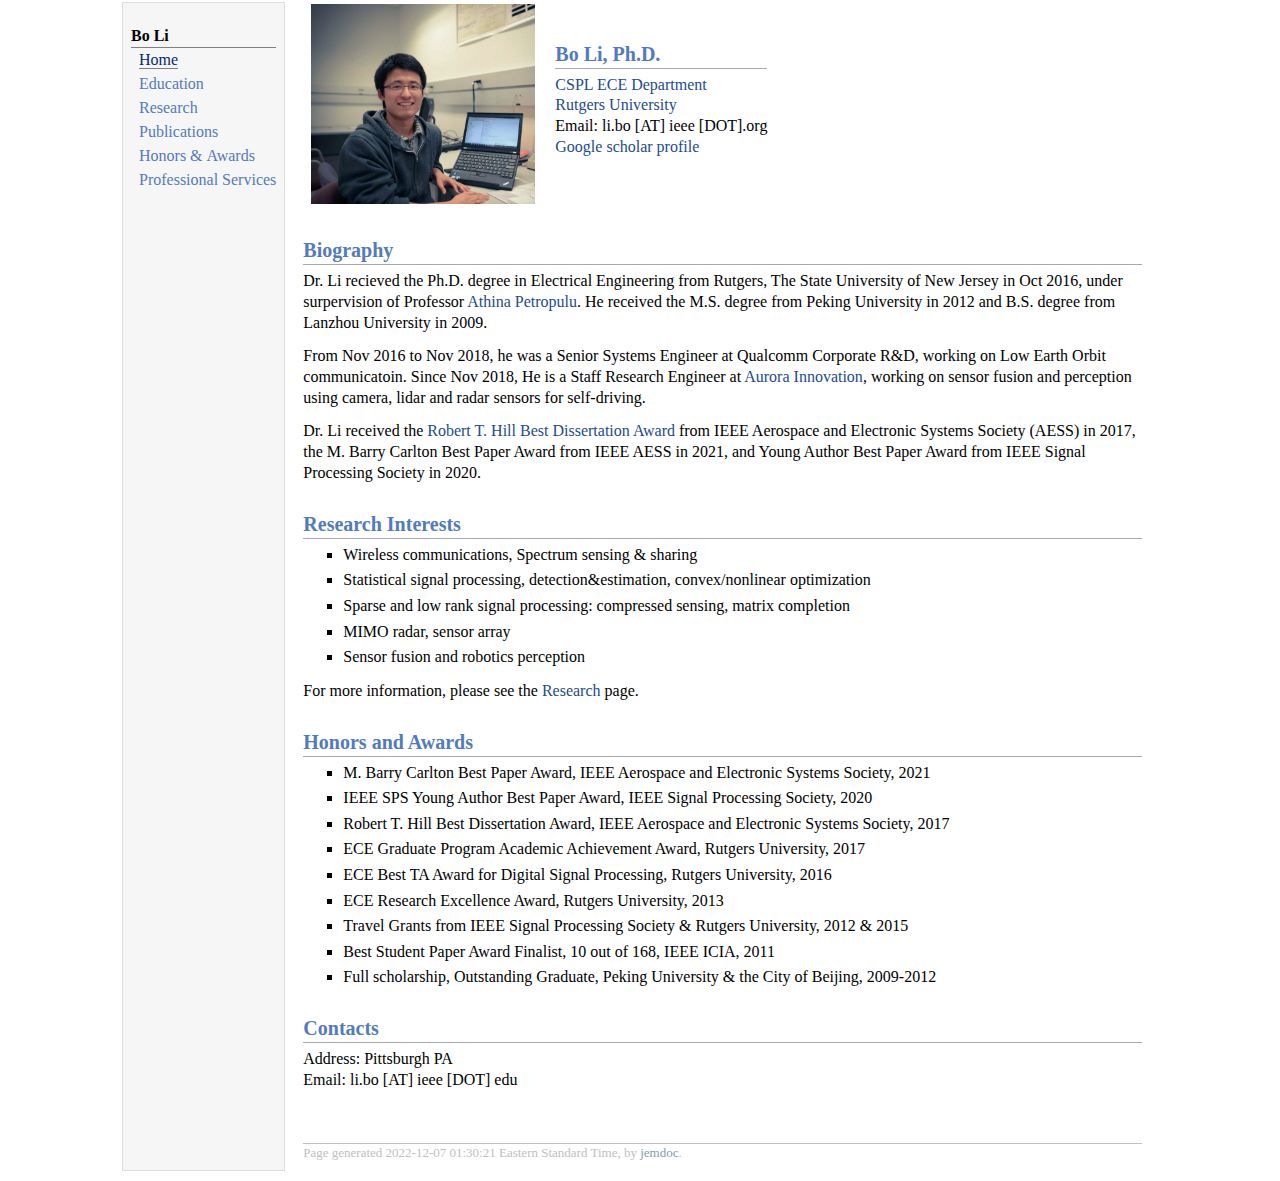
<file: index.html>
<!DOCTYPE html PUBLIC "-//W3C//DTD XHTML 1.1//EN"
  "http://www.w3.org/TR/xhtml11/DTD/xhtml11.dtd">
<html xmlns="http://www.w3.org/1999/xhtml" xml:lang="en">
<head>
<meta name="generator" content="jemdoc, see http://jemdoc.jaboc.net/" />
<meta http-equiv="Content-Type" content="text/html;charset=utf-8" />
<link rel="stylesheet" href="jemdoc.css" type="text/css" />
<title></title>
</head>
<body>
<table summary="Table for page layout." id="tlayout">
<tr valign="top">
<td id="layout-menu">
<div class="menu-category">Bo Li</div>
<div class="menu-item"><a href="index.html" class="current">Home</a></div>
<div class="menu-item"><a href="education.html">Education</a></div>
<div class="menu-item"><a href="research.html">Research</a></div>
<div class="menu-item"><a href="publications.html">Publications</a></div>
<div class="menu-item"><a href="awards.html">Honors&nbsp;&&nbsp;Awards</a></div>
<div class="menu-item"><a href="services.html">Professional&nbsp;Services</a></div>
</td>
<td id="layout-content">
<table class="imgtable"><tr><td>
<a href="https://liborutgers12.github.io"><img src="Pictures/Bo Li.jpg" alt="alt text" width="224px" height="200px" /></a>&nbsp;</td>
<td align="left"><h2>Bo Li, Ph.D. <br /></h2>
<p><a href="http://www.ece.rutgers.edu/~cspl/index.html">CSPL</a>
<a href="http://www.ece.rutgers.edu/">ECE Department</a><br />
<a href="http://www.rutgers.edu/">Rutgers University</a><br />
Email: li.bo [AT] ieee [DOT].org<br />
<a href="https://scholar.google.com/citations?user=i-9HzN8AAAAJ&amp;hl=en">Google scholar profile</a><br /></p>
</td></tr></table>
<h2>Biography</h2>
<p>Dr. Li recieved the Ph.D. degree in Electrical Engineering from Rutgers, The State University of New Jersey in Oct 2016, under surpervision of Professor <a href="http://www.ece.rutgers.edu/faculty/petropulu">Athina Petropulu</a>. He received the M.S. degree from Peking University in 2012 and B.S. degree from Lanzhou University in 2009.  </p>
<p>From Nov 2016 to Nov 2018, he was a Senior Systems Engineer at Qualcomm Corporate R&D, working on Low Earth Orbit communicatoin. Since Nov 2018, He is a Staff Research Engineer at <a href="https://aurora.tech/">Aurora Innovation</a>, working on sensor fusion and perception using camera, lidar and radar sensors for self-driving. </p>
<p>Dr. Li received the <a href="https://ieee-aess.org/contact/bo-li">Robert T. Hill Best Dissertation Award</a> from IEEE Aerospace and Electronic Systems Society (AESS) in 2017, the M. Barry Carlton Best Paper Award from IEEE AESS in 2021, and Young Author Best Paper Award from IEEE Signal Processing Society in 2020. </p>
<h2>Research Interests</h2>
<ul>
<li><p>Wireless communications, Spectrum sensing & sharing</p>
</li>
<li><p>Statistical signal processing, detection&estimation, convex/nonlinear optimization </p>
</li>
<li><p>Sparse and low rank signal processing: compressed sensing, matrix completion</p>
</li>
<li><p>MIMO radar, sensor array</p>
</li>
<li><p>Sensor fusion and robotics perception</p>
</li>
</ul>
<p>For more information, please see the <a href="research.html">Research</a> page.</p>
<h2>Honors and Awards</h2>
<ul>
<li><p>M. Barry Carlton Best Paper Award, IEEE Aerospace and Electronic Systems Society, 2021</p>
</li>
<li><p>IEEE SPS Young Author Best Paper Award, IEEE Signal Processing Society, 2020</p>
</li>
<li><p>Robert T. Hill Best Dissertation Award, IEEE Aerospace and Electronic Systems Society, 2017</p>
</li>
<li><p>ECE Graduate Program Academic Achievement Award, Rutgers University, 2017</p>
</li>
<li><p>ECE Best TA Award for Digital Signal Processing, Rutgers University, 2016</p>
</li>
<li><p>ECE Research Excellence Award, Rutgers University, 2013</p>
</li>
<li><p>Travel Grants from IEEE Signal Processing Society & Rutgers University, 2012 & 2015</p>
</li>
<li><p>Best Student Paper Award Finalist, 10 out of 168, IEEE ICIA, 2011</p>
</li>
<li><p>Full scholarship, Outstanding Graduate, Peking University & the City of Beijing, 2009-2012</p>
</li>
</ul>
<h2>Contacts</h2>
<p>Address: Pittsburgh PA<br /> 
Email: li.bo [AT] ieee [DOT] edu <br /></p>
<div id="footer">
<div id="footer-text">
Page generated 2022-12-07 01:30:21 Eastern Standard Time, by <a href="http://jemdoc.jaboc.net/">jemdoc</a>.
<!-- Start of StatCounter Code for Default Guide -->
<script type="text/javascript">
  var sc_project=10983791; 
  var sc_invisible=0; 
  var sc_security="2d542675"; 
  var scJsHost = (("https:" == document.location.protocol) ?
  "https://secure." : "http://www.");
  document.write("<sc"+"ript type='text/javascript' src='" +
  scJsHost+
  "statcounter.com/counter/counter.js'></"+"script>");
  </script>
  <noscript><div class="statcounter"><a title="shopify
  analytics ecommerce tracking"
  href="http://statcounter.com/shopify/" target="_blank"><img
  class="statcounter"
  src="//c.statcounter.com/10983791/0/2d542675/0/"
  alt="shopify analytics ecommerce
  tracking"></a></div></noscript>
  <!-- End of StatCounter Code for Default Guide -->
</div>
</div>
</td>
</tr>
</table>
</body>
</html>
</file>
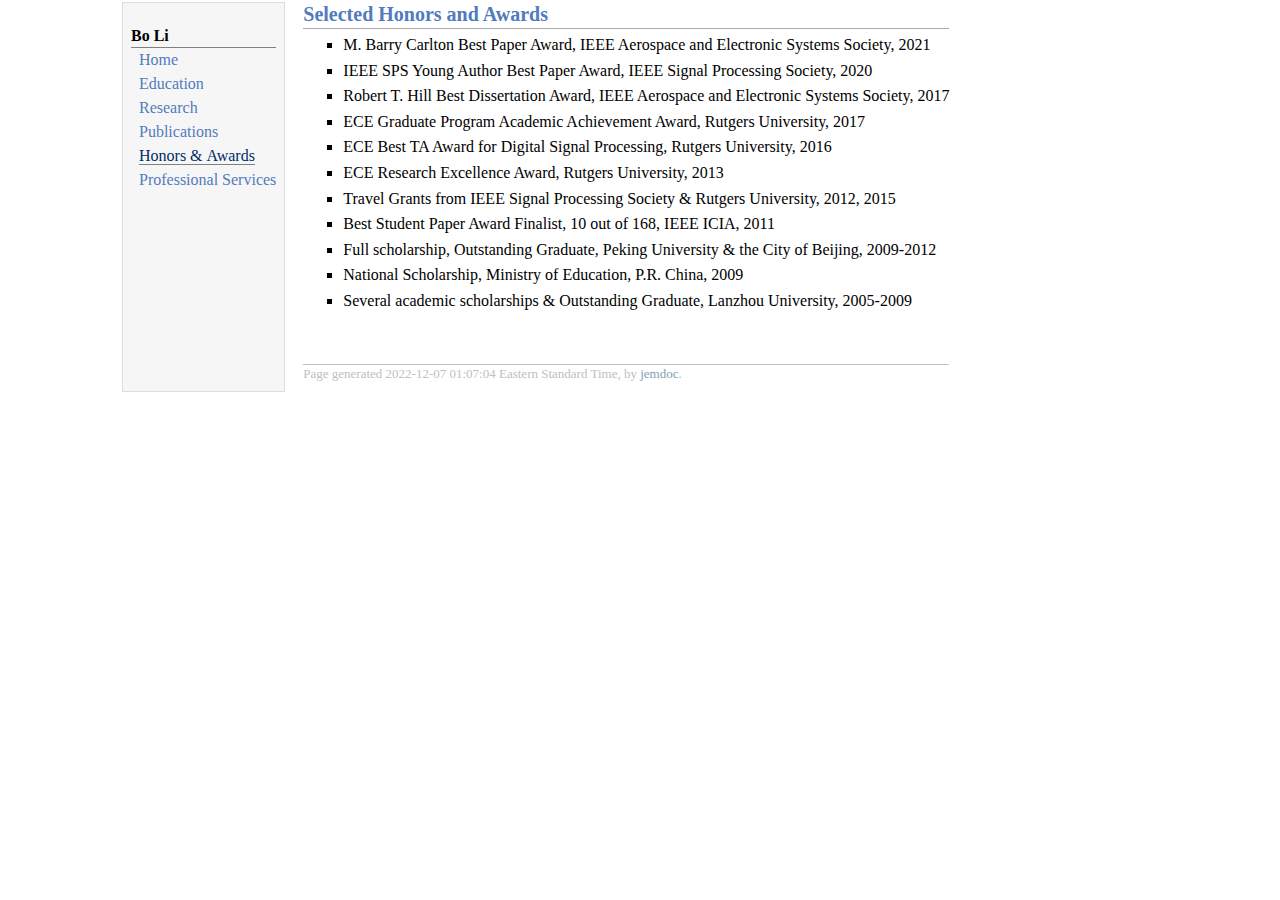
<file: awards.html>
<!DOCTYPE html PUBLIC "-//W3C//DTD XHTML 1.1//EN"
  "http://www.w3.org/TR/xhtml11/DTD/xhtml11.dtd">
<html xmlns="http://www.w3.org/1999/xhtml" xml:lang="en">
<head>
<meta name="generator" content="jemdoc, see http://jemdoc.jaboc.net/" />
<meta http-equiv="Content-Type" content="text/html;charset=utf-8" />
<link rel="stylesheet" href="jemdoc.css" type="text/css" />
<title></title>
</head>
<body>
<table summary="Table for page layout." id="tlayout">
<tr valign="top">
<td id="layout-menu">
<div class="menu-category">Bo Li</div>
<div class="menu-item"><a href="index.html">Home</a></div>
<div class="menu-item"><a href="education.html">Education</a></div>
<div class="menu-item"><a href="research.html">Research</a></div>
<div class="menu-item"><a href="publications.html">Publications</a></div>
<div class="menu-item"><a href="awards.html" class="current">Honors&nbsp;&&nbsp;Awards</a></div>
<div class="menu-item"><a href="services.html">Professional&nbsp;Services</a></div>
</td>
<td id="layout-content">
<h2>Selected Honors and Awards</h2>
<ul>
<li><p>M. Barry Carlton Best Paper Award, IEEE Aerospace and Electronic Systems Society, 2021</p>
</li>
<li><p>IEEE SPS Young Author Best Paper Award, IEEE Signal Processing Society, 2020</p>
</li>
<li><p>Robert T. Hill Best Dissertation Award, IEEE Aerospace and Electronic Systems Society, 2017</p>
</li>
<li><p>ECE Graduate Program Academic Achievement Award, Rutgers University, 2017</p>
</li>
<li><p>ECE Best TA Award for Digital Signal Processing, Rutgers University, 2016</p>
</li>
<li><p>ECE Research Excellence Award, Rutgers University, 2013</p>
</li>
<li><p>Travel Grants from IEEE Signal Processing Society & Rutgers University, 2012, 2015</p>
</li>
<li><p>Best Student Paper Award Finalist, 10 out of 168, IEEE ICIA, 2011</p>
</li>
<li><p>Full scholarship, Outstanding Graduate, Peking University & the City of Beijing, 2009-2012</p>
</li>
<li><p>National Scholarship, Ministry of Education, P.R. China, 2009</p>
</li>
<li><p>Several academic scholarships & Outstanding Graduate, Lanzhou University, 2005-2009</p>
</li>
</ul>
<div id="footer">
<div id="footer-text">
Page generated 2022-12-07 01:07:04 Eastern Standard Time, by <a href="http://jemdoc.jaboc.net/">jemdoc</a>.
</div>
</div>
</td>
</tr>
</table>
</body>
</html>
</file>
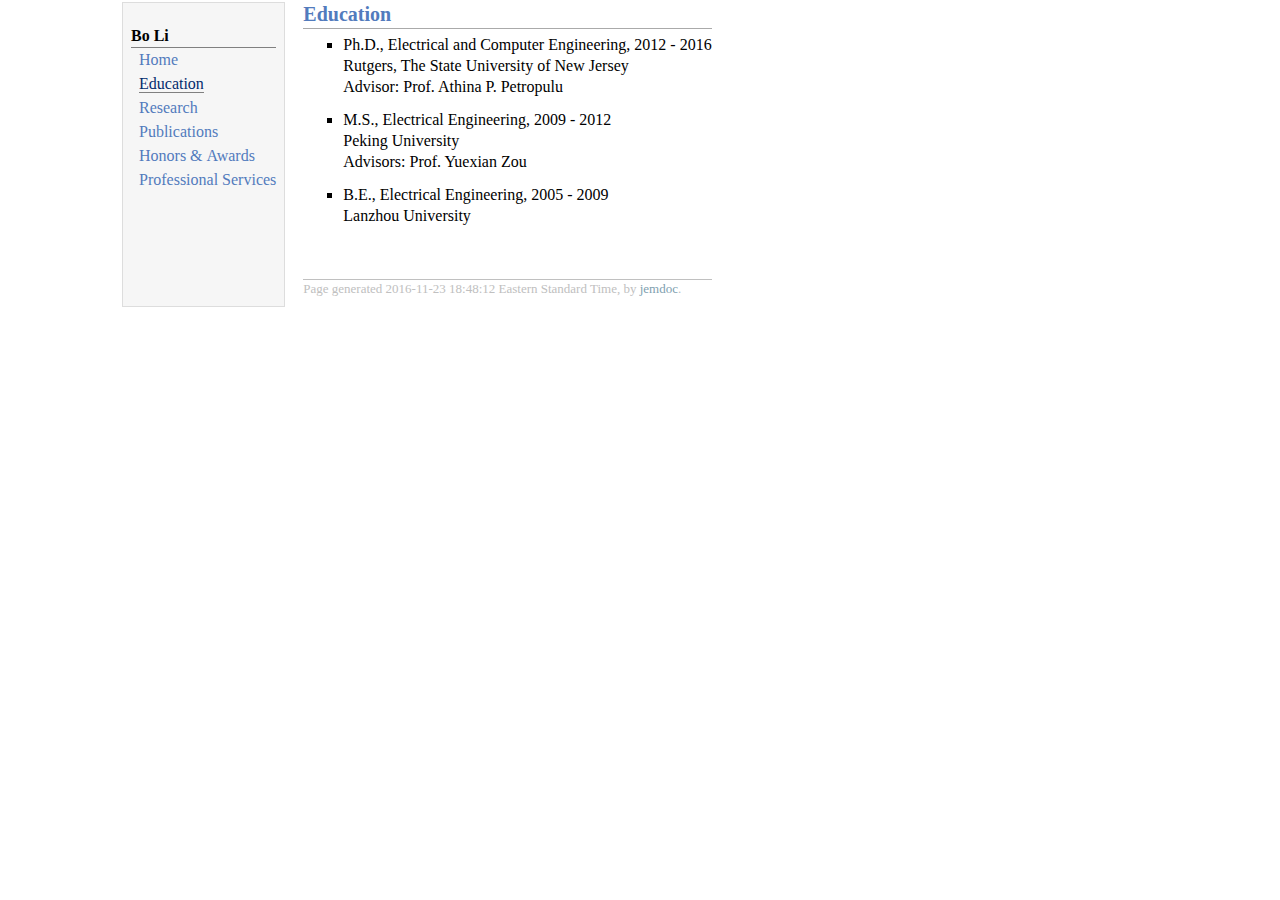
<file: education.html>
<!DOCTYPE html PUBLIC "-//W3C//DTD XHTML 1.1//EN"
  "http://www.w3.org/TR/xhtml11/DTD/xhtml11.dtd">
<html xmlns="http://www.w3.org/1999/xhtml" xml:lang="en">
<head>
<meta name="generator" content="jemdoc, see http://jemdoc.jaboc.net/" />
<meta http-equiv="Content-Type" content="text/html;charset=utf-8" />
<link rel="stylesheet" href="jemdoc.css" type="text/css" />
<title></title>
</head>
<body>
<table summary="Table for page layout." id="tlayout">
<tr valign="top">
<td id="layout-menu">
<div class="menu-category">Bo Li</div>
<div class="menu-item"><a href="index.html">Home</a></div>
<div class="menu-item"><a href="education.html" class="current">Education</a></div>
<div class="menu-item"><a href="research.html">Research</a></div>
<div class="menu-item"><a href="publications.html">Publications</a></div>
<div class="menu-item"><a href="awards.html">Honors&nbsp;&&nbsp;Awards</a></div>
<div class="menu-item"><a href="services.html">Professional&nbsp;Services</a></div>
</td>
<td id="layout-content">
<h2>Education</h2>
<ul>
<li><p>Ph.D., Electrical and Computer Engineering, 2012 - 2016 <br />
Rutgers, The State University of New Jersey <br />
Advisor: Prof. Athina P. Petropulu</p>
</li>
</ul>
<ul>
<li><p>M.S., Electrical Engineering, 2009 - 2012 <br />
Peking University <br />
Advisors: Prof. Yuexian Zou <br /></p>
</li>
</ul>
<ul>
<li><p>B.E., Electrical Engineering, 2005 - 2009 <br />
Lanzhou University</p>
</li>
</ul>
<div id="footer">
<div id="footer-text">
Page generated 2016-11-23 18:48:12 Eastern Standard Time, by <a href="http://jemdoc.jaboc.net/">jemdoc</a>.
</div>
</div>
</td>
</tr>
</table>
</body>
</html>
</file>
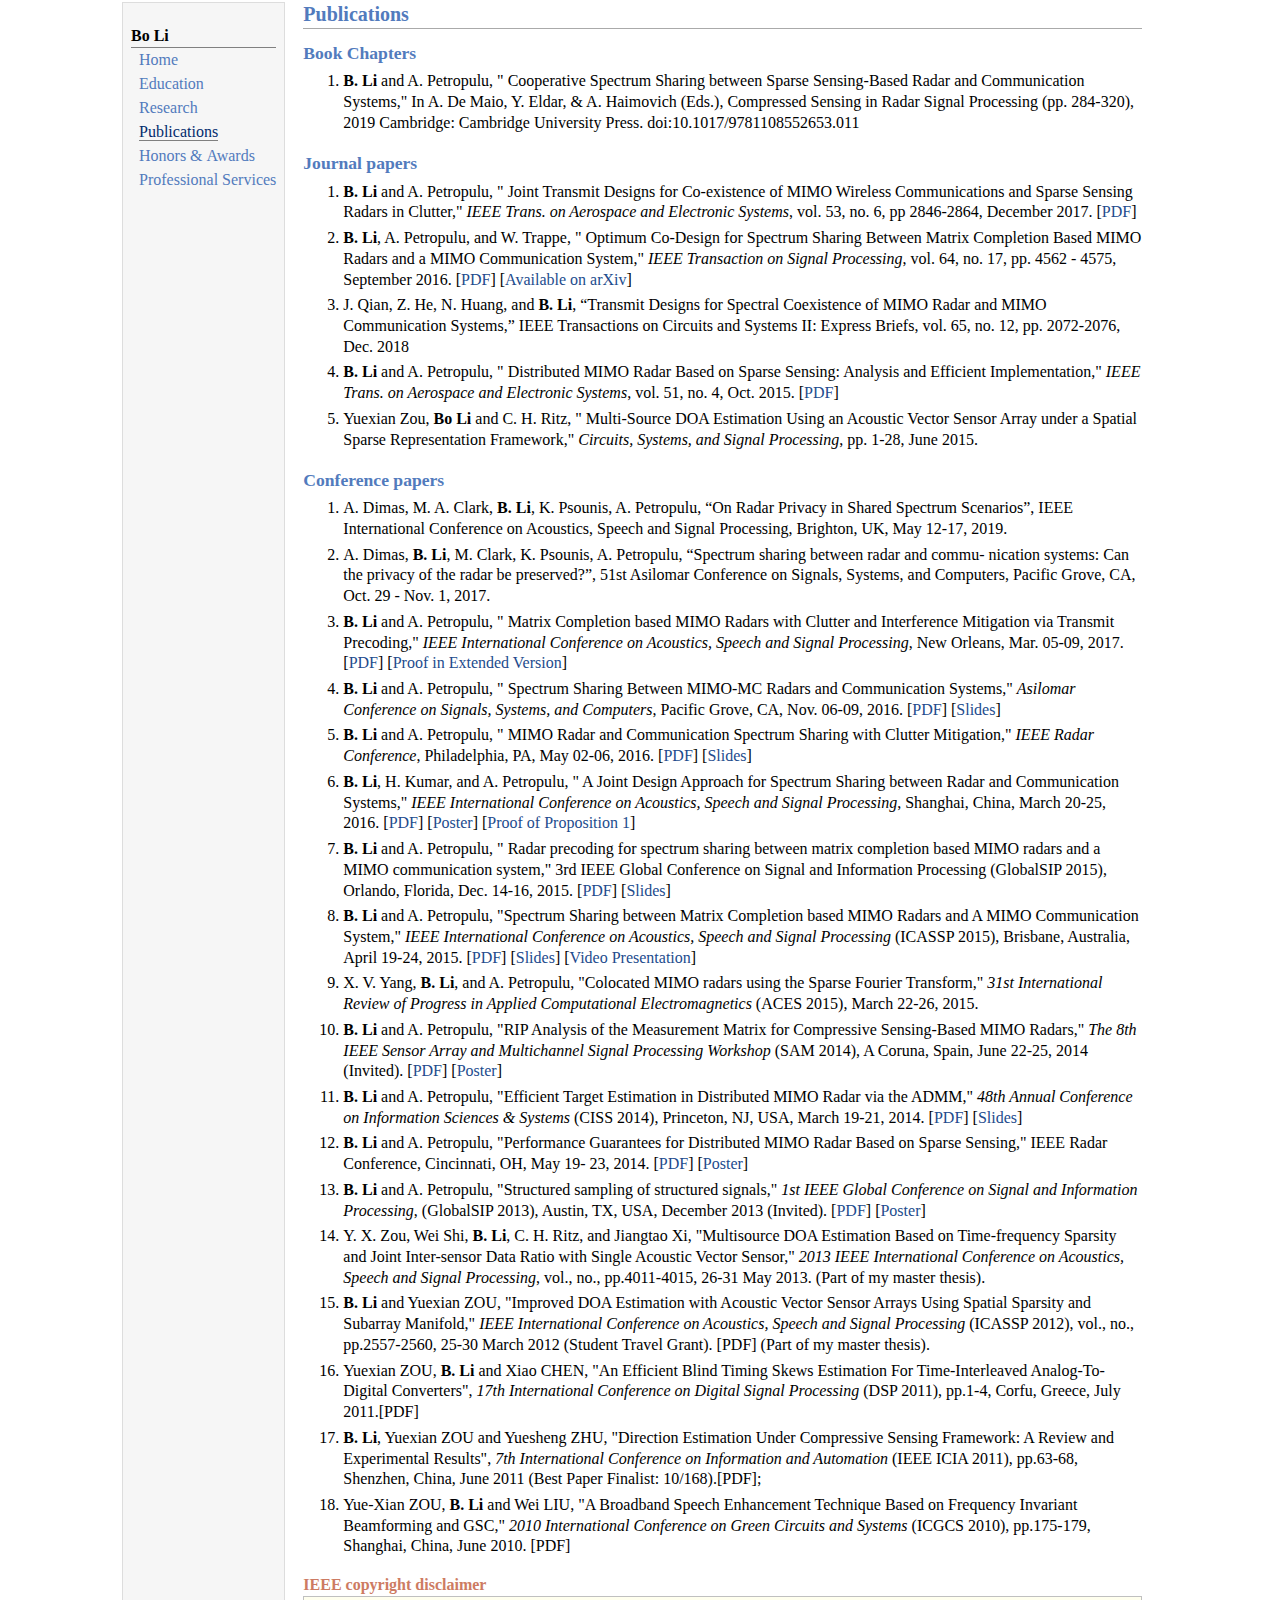
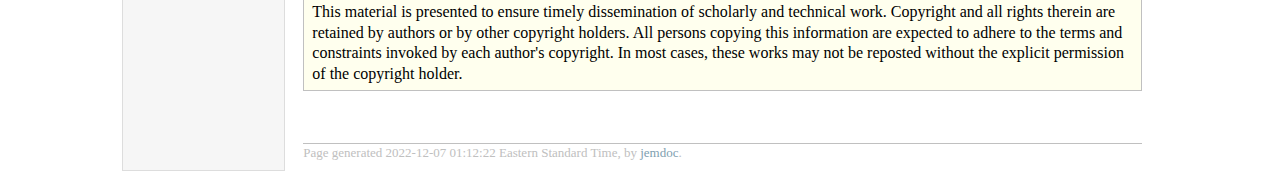
<file: publications.html>
<!DOCTYPE html PUBLIC "-//W3C//DTD XHTML 1.1//EN"
  "http://www.w3.org/TR/xhtml11/DTD/xhtml11.dtd">
<html xmlns="http://www.w3.org/1999/xhtml" xml:lang="en">
<head>
<meta name="generator" content="jemdoc, see http://jemdoc.jaboc.net/" />
<meta http-equiv="Content-Type" content="text/html;charset=utf-8" />
<link rel="stylesheet" href="jemdoc.css" type="text/css" />
<title></title>
</head>
<body>
<table summary="Table for page layout." id="tlayout">
<tr valign="top">
<td id="layout-menu">
<div class="menu-category">Bo Li</div>
<div class="menu-item"><a href="index.html">Home</a></div>
<div class="menu-item"><a href="education.html">Education</a></div>
<div class="menu-item"><a href="research.html">Research</a></div>
<div class="menu-item"><a href="publications.html" class="current">Publications</a></div>
<div class="menu-item"><a href="awards.html">Honors&nbsp;&&nbsp;Awards</a></div>
<div class="menu-item"><a href="services.html">Professional&nbsp;Services</a></div>
</td>
<td id="layout-content">
<h2>Publications</h2>
<h3>Book Chapters</h3>
<ol>
<li><p><b>B. Li</b> and A. Petropulu, " Cooperative Spectrum Sharing between Sparse Sensing-Based Radar and Communication Systems,"  In A. De Maio, Y. Eldar, &amp; A. Haimovich (Eds.), Compressed Sensing in Radar Signal Processing (pp. 284-320), 2019 Cambridge: Cambridge University Press. doi:10.1017/9781108552653.011</p>
</li>
</ol>
<h3>Journal papers</h3>
<ol>
<li><p><b>B. Li</b> and A. Petropulu, " Joint Transmit Designs for Co-existence of MIMO Wireless Communications and Sparse Sensing Radars in Clutter," <i>IEEE Trans. on Aerospace and Electronic Systems</i>, vol. 53, no. 6, pp 2846-2864, December 2017. [<a href="pdf/TAES17.pdf">PDF</a>] </p>
</li>
<li><p><b>B. Li</b>, A. Petropulu, and W. Trappe, " Optimum Co-Design for Spectrum Sharing Between Matrix Completion Based MIMO Radars and a MIMO Communication System," <i>IEEE Transaction on Signal Processing</i>, vol. 64, no. 17, pp. 4562 - 4575, September 2016. [<a href="pdf/TSP16.pdf">PDF</a>] [<a href="http://arxiv.org/abs/1507.01982">Available on arXiv</a>]</p>
</li>
<li><p>J. Qian, Z. He, N. Huang, and <b>B. Li</b>, “Transmit Designs for Spectral Coexistence of MIMO Radar and
MIMO Communication Systems,” IEEE Transactions on Circuits and Systems II: Express Briefs, vol.
65, no. 12, pp. 2072-2076, Dec. 2018</p>
</li>
<li><p><b>B. Li</b> and A. Petropulu, " Distributed MIMO Radar Based on Sparse Sensing: Analysis and Efficient Implementation," <i>IEEE Trans. on Aerospace and Electronic Systems</i>, vol. 51, no. 4, Oct. 2015. [<a href="pdf/TAES15.pdf">PDF</a>] </p>
</li>
<li><p>Yuexian Zou, <b>Bo Li</b>  and C. H. Ritz, " Multi-Source DOA Estimation Using an Acoustic Vector Sensor Array under a Spatial Sparse Representation Framework," <i>Circuits, Systems, and Signal Processing</i>, pp. 1-28, June 2015. </p>
</li>
</ol>
<h3>Conference papers</h3>
<ol>
<li><p>A. Dimas, M. A. Clark, <b>B. Li</b>, K. Psounis, A. Petropulu, “On Radar Privacy in Shared Spectrum
Scenarios”, IEEE International Conference on Acoustics, Speech and Signal Processing, Brighton, UK,
May 12-17, 2019.</p>
</li>
<li><p>A. Dimas, <b>B. Li</b>, M. Clark, K. Psounis, A. Petropulu, “Spectrum sharing between radar and commu-
nication systems: Can the privacy of the radar be preserved?”, 51st Asilomar Conference on Signals, Systems, and Computers, Pacific Grove, CA, Oct. 29 - Nov. 1, 2017.</p>
</li>
<li><p><b>B. Li</b> and A. Petropulu, " Matrix Completion based MIMO Radars with Clutter and Interference Mitigation via Transmit Precoding," <i>IEEE International Conference on Acoustics, Speech and Signal Processing</i>, New Orleans, Mar. 05-09, 2017. [<a href="pdf/ICASSP17.pdf">PDF</a>] [<a href="pdf/ICASSP17-extended.pdf">Proof in Extended Version</a>] </p>
</li>
<li><p><b>B. Li</b> and A. Petropulu, " Spectrum Sharing Between MIMO-MC Radars and Communication Systems," <i>Asilomar Conference on Signals, Systems, and Computers</i>, Pacific Grove, CA, Nov. 06-09, 2016. [<a href="pdf/Asilomar16.pdf">PDF</a>] [<a href="pdf/Asilomar16Slides.pdf">Slides</a>]</p>
</li>
<li><p><b>B. Li</b> and A. Petropulu, " MIMO Radar and Communication Spectrum Sharing with Clutter Mitigation," <i>IEEE Radar Conference</i>, Philadelphia, PA, May 02-06, 2016. [<a href="pdf/RadarConf16.pdf">PDF</a>] [<a href="pdf/RadarConf16Slides.pdf">Slides</a>]</p>
</li>
<li><p><b>B. Li</b>, H. Kumar, and A. Petropulu, " A Joint Design Approach for Spectrum Sharing between Radar and Communication Systems," <i>IEEE International Conference on Acoustics, Speech and Signal Processing</i>, Shanghai, China, March 20-25, 2016. [<a href="pdf/ICASSP16.pdf">PDF</a>] [<a href="pdf/ICASSP16Poster.pdf">Poster</a>] [<a href="pdf/ICASSP16-proofprop.pdf">Proof of Proposition 1</a>] </p>
</li>
<li><p><b>B. Li</b> and A. Petropulu, " Radar precoding for spectrum sharing between matrix completion based MIMO radars and a MIMO communication system," 3rd IEEE Global Conference on Signal and Information Processing (GlobalSIP 2015), Orlando, Florida, Dec. 14-16, 2015. [<a href="pdf/GlobalSIP15.pdf">PDF</a>] [<a href="pdf/GlobalSIP15Slides.pdf">Slides</a>] </p>
</li>
<li><p><b>B. Li</b> and A. Petropulu, "Spectrum Sharing between Matrix Completion based MIMO Radars and A MIMO Communication System," <i>IEEE International Conference on Acoustics, Speech and Signal Processing</i> (ICASSP 2015), Brisbane, Australia, April 19-24, 2015. [<a href="pdf/ICASSP15.pdf">PDF</a>] [<a href="pdf/ICASSP15Slides.pdf">Slides</a>] [<a href="https://youtu.be/6_RONb1nEcE">Video Presentation</a>] </p>
</li>
<li><p>X. V. Yang, <b>B. Li</b>, and A. Petropulu, "Colocated MIMO radars using the Sparse Fourier Transform," <i>31st International Review of Progress in Applied Computational Electromagnetics</i> (ACES 2015), March 22-26, 2015. </p>
</li>
<li><p><b>B. Li</b> and A. Petropulu, "RIP Analysis of the Measurement Matrix for Compressive Sensing-Based MIMO Radars," <i>The 8th IEEE Sensor Array and Multichannel Signal Processing Workshop</i> (SAM 2014), A Coruna, Spain, June 22-25, 2014 (Invited). [<a href="pdf/SAM14.pdf">PDF</a>] [<a href="pdf/SAM14Poster.pdf">Poster</a>] </p>
</li>
<li><p><b>B. Li</b> and A. Petropulu, "Efficient Target Estimation in Distributed MIMO Radar via the ADMM," <i>48th Annual Conference on Information Sciences &amp; Systems</i> (CISS 2014), Princeton, NJ, USA, March 19-21, 2014. [<a href="pdf/CISS14.pdf">PDF</a>] [<a href="pdf/CISS14Slides.pdf">Slides</a>] </p>
</li>
<li><p><b>B. Li</b> and A. Petropulu, "Performance Guarantees for Distributed MIMO Radar Based on Sparse Sensing," IEEE Radar Conference, Cincinnati, OH, May 19- 23, 2014. [<a href="pdf/RadarConf14.pdf">PDF</a>] [<a href="pdf/RadarConf14Poster.pdf">Poster</a>]</p>
</li>
<li><p><b>B. Li</b> and A. Petropulu, "Structured sampling of structured signals," <i>1st IEEE Global Conference on Signal and Information Processing</i>, (GlobalSIP 2013), Austin, TX, USA, December 2013 (Invited). [<a href="pdf/GlobalSIP13.pdf">PDF</a>] [<a href="pdf/GlobalSIP13Poster.pdf">Poster</a>] </p>
</li>
<li><p>Y. X. Zou, Wei Shi, <b>B. Li</b>, C. H. Ritz, and Jiangtao Xi, "Multisource DOA Estimation Based on Time-frequency Sparsity and Joint Inter-sensor Data Ratio with Single Acoustic Vector Sensor," <i>2013 IEEE International Conference on Acoustics, Speech and Signal Processing</i>, vol., no., pp.4011-4015, 26-31 May 2013. (Part of my master thesis). </p>
</li>
<li><p><b>B. Li</b> and Yuexian ZOU, "Improved DOA Estimation with Acoustic Vector Sensor Arrays Using Spatial Sparsity and Subarray Manifold," <i>IEEE International Conference on Acoustics, Speech and Signal Processing</i> (ICASSP 2012), vol., no., pp.2557-2560, 25-30 March 2012 (Student Travel Grant). [PDF] (Part of my master thesis). </p>
</li>
<li><p>Yuexian ZOU, <b>B. Li</b> and Xiao CHEN, "An Efficient Blind Timing Skews Estimation For Time-Interleaved Analog-To-Digital Converters", <i>17th International Conference on Digital Signal Processing</i> (DSP 2011), pp.1-4, Corfu, Greece, July 2011.[PDF] </p>
</li>
<li><p><b>B. Li</b>, Yuexian ZOU and Yuesheng ZHU, "Direction Estimation Under Compressive Sensing Framework: A Review and Experimental Results", <i>7th International Conference on Information and Automation</i> (IEEE ICIA 2011), pp.63-68, Shenzhen, China, June 2011 (Best Paper Finalist: 10/168).[PDF]; </p>
</li>
<li><p>Yue-Xian ZOU, <b>B. Li</b> and Wei LIU, "A Broadband Speech Enhancement Technique Based on Frequency Invariant Beamforming and GSC," <i>2010 International Conference on Green Circuits and Systems</i> (ICGCS 2010), pp.175-179, Shanghai, China, June 2010. [PDF] </p>
</li>
</ol>
<div class="infoblock">
<div class="blocktitle">IEEE copyright disclaimer</div>
<div class="blockcontent">
<p>This material is presented to ensure timely dissemination of scholarly and technical work. Copyright and all rights therein are retained by authors or by other copyright holders. All persons copying this information are expected to adhere to the terms and constraints invoked by each author's copyright. In most cases, these works may not be reposted without the explicit permission of the copyright holder.</p>
</div></div>
<div id="footer">
<div id="footer-text">
Page generated 2022-12-07 01:12:22 Eastern Standard Time, by <a href="http://jemdoc.jaboc.net/">jemdoc</a>.
</div>
</div>
</td>
</tr>
</table>
</body>
</html>
</file>
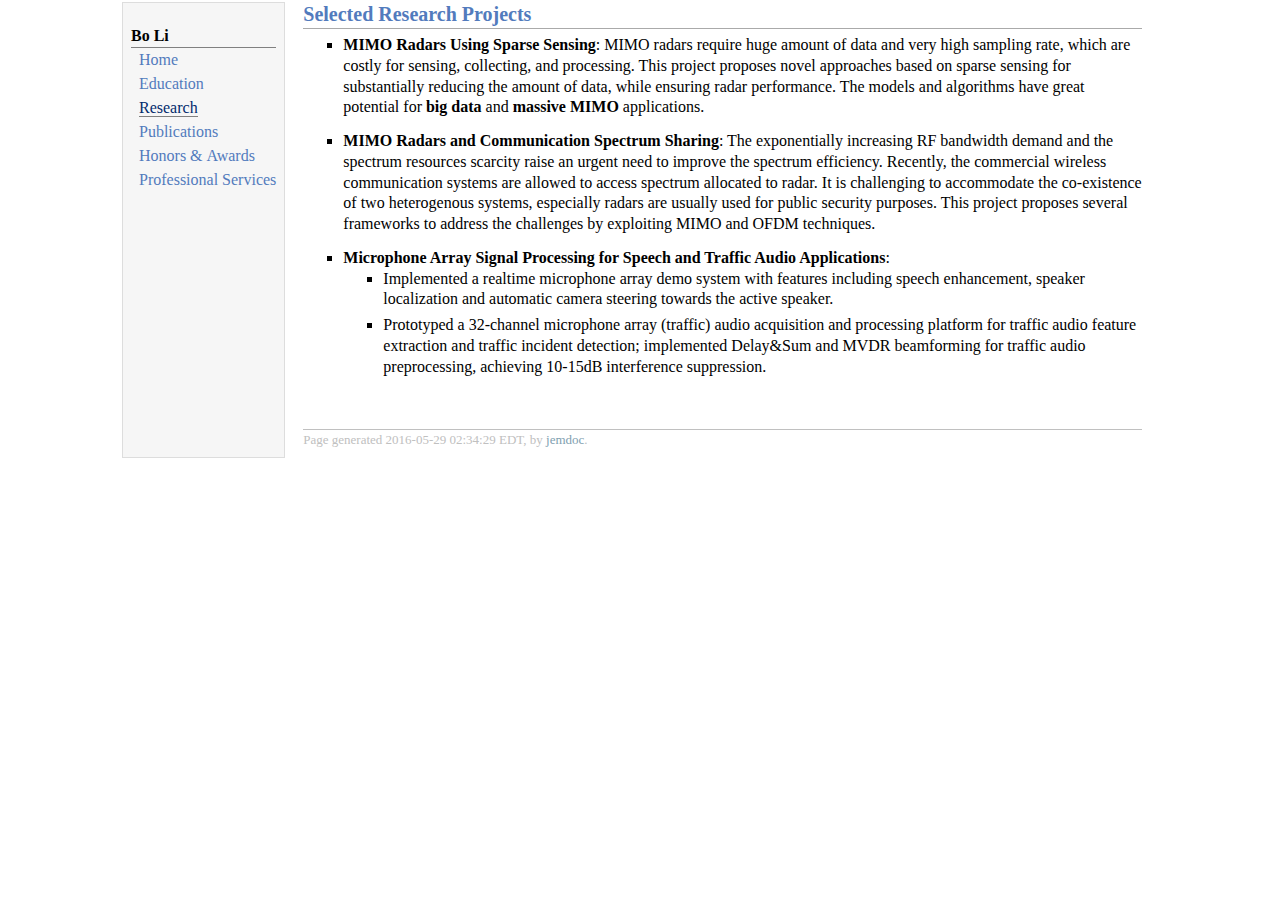
<file: research.html>
<!DOCTYPE html PUBLIC "-//W3C//DTD XHTML 1.1//EN"
  "http://www.w3.org/TR/xhtml11/DTD/xhtml11.dtd">
<html xmlns="http://www.w3.org/1999/xhtml" xml:lang="en">
<head>
<meta name="generator" content="jemdoc, see http://jemdoc.jaboc.net/" />
<meta http-equiv="Content-Type" content="text/html;charset=utf-8" />
<link rel="stylesheet" href="jemdoc.css" type="text/css" />
<title></title>
</head>
<body>
<table summary="Table for page layout." id="tlayout">
<tr valign="top">
<td id="layout-menu">
<div class="menu-category">Bo Li</div>
<div class="menu-item"><a href="index.html">Home</a></div>
<div class="menu-item"><a href="education.html">Education</a></div>
<div class="menu-item"><a href="research.html" class="current">Research</a></div>
<div class="menu-item"><a href="publications.html">Publications</a></div>
<div class="menu-item"><a href="awards.html">Honors&nbsp;&&nbsp;Awards</a></div>
<div class="menu-item"><a href="services.html">Professional&nbsp;Services</a></div>
</td>
<td id="layout-content">
<h2>Selected Research Projects</h2>
<ul>
<li><p><b>MIMO  Radars  Using  Sparse  Sensing</b>: MIMO  radars  require  huge  amount  of  data  and  very  high sampling rate, which are costly for sensing, collecting, and processing. This project proposes novel approaches based on sparse sensing for substantially reducing the amount of data, while ensuring radar performance. The models and algorithms have great potential for <b>big data</b> and <b>massive MIMO</b> applications.</p>
</li>
</ul>
<ul>
<li><p><b>MIMO Radars and Communication Spectrum Sharing</b>: The exponentially increasing RF bandwidth
demand and the spectrum resources scarcity raise an urgent need to improve the spectrum efficiency. Recently, the commercial wireless communication systems are allowed to access spectrum allocated to radar. It is challenging to accommodate the co-existence of two heterogenous systems, especially radars are usually used for public security purposes. This project proposes several frameworks to address the challenges by exploiting MIMO and OFDM techniques.</p>
</li>
</ul>
<ul>
<li><p><b>Microphone Array Signal Processing for Speech and Traffic Audio Applications</b>:</p>
<ul>
<li><p>Implemented a realtime microphone array demo system with features including speech enhancement, speaker localization and automatic camera steering towards the active speaker.</p>
</li>
<li><p>Prototyped a 32-channel microphone array (traffic) audio acquisition and processing platform for traffic  audio feature  extraction and  traffic  incident  detection; implemented  Delay&Sum  and  MVDR beamforming for traffic audio preprocessing, achieving 10-15dB interference suppression.</p>
</li>
</ul>

</li>
</ul>
<div id="footer">
<div id="footer-text">
Page generated 2016-05-29 02:34:29 EDT, by <a href="http://jemdoc.jaboc.net/">jemdoc</a>.
</div>
</div>
</td>
</tr>
</table>
</body>
</html>
</file>
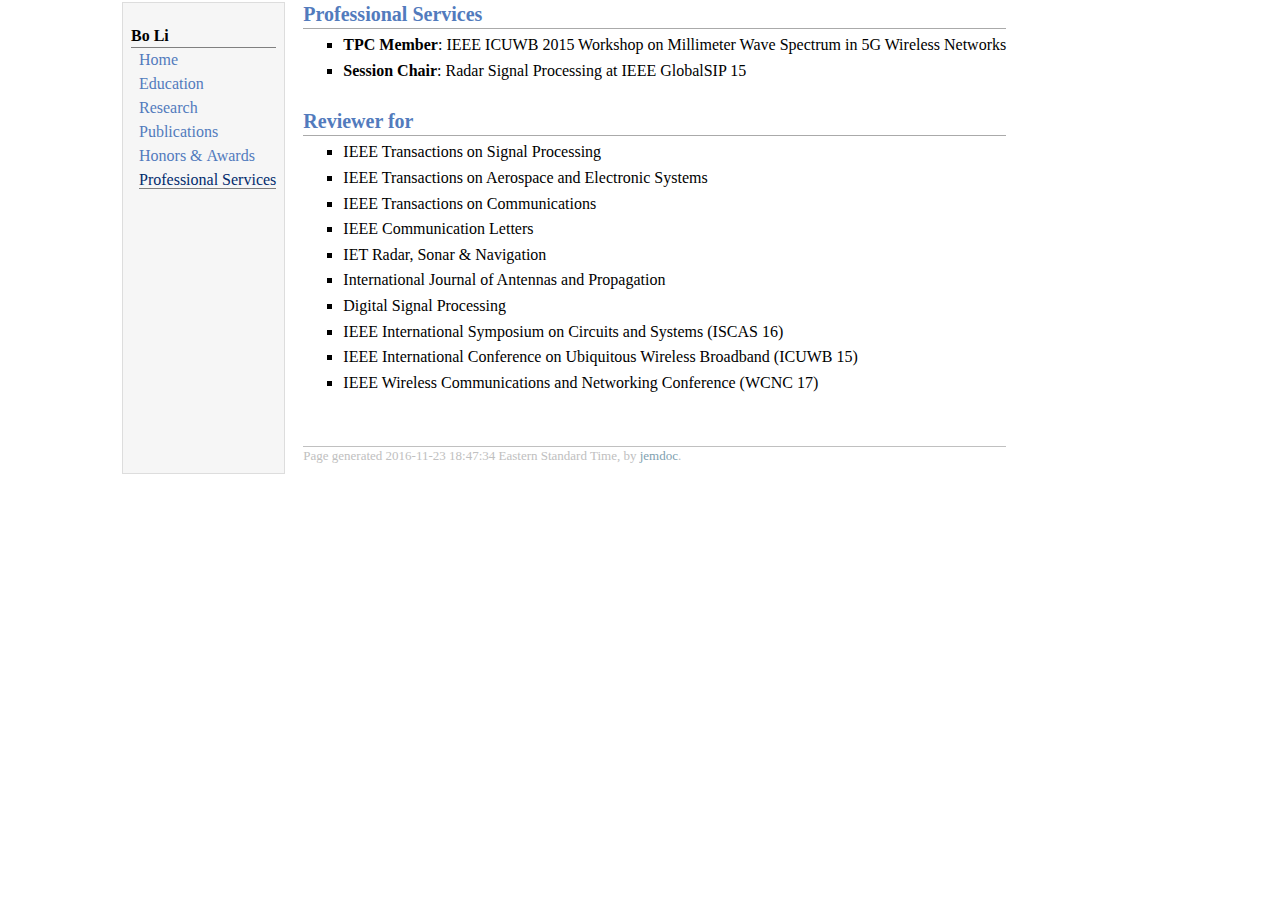
<file: services.html>
<!DOCTYPE html PUBLIC "-//W3C//DTD XHTML 1.1//EN"
  "http://www.w3.org/TR/xhtml11/DTD/xhtml11.dtd">
<html xmlns="http://www.w3.org/1999/xhtml" xml:lang="en">
<head>
<meta name="generator" content="jemdoc, see http://jemdoc.jaboc.net/" />
<meta http-equiv="Content-Type" content="text/html;charset=utf-8" />
<link rel="stylesheet" href="jemdoc.css" type="text/css" />
<title></title>
</head>
<body>
<table summary="Table for page layout." id="tlayout">
<tr valign="top">
<td id="layout-menu">
<div class="menu-category">Bo Li</div>
<div class="menu-item"><a href="index.html">Home</a></div>
<div class="menu-item"><a href="education.html">Education</a></div>
<div class="menu-item"><a href="research.html">Research</a></div>
<div class="menu-item"><a href="publications.html">Publications</a></div>
<div class="menu-item"><a href="awards.html">Honors&nbsp;&&nbsp;Awards</a></div>
<div class="menu-item"><a href="services.html" class="current">Professional&nbsp;Services</a></div>
</td>
<td id="layout-content">
<h2>Professional Services</h2>
<ul>
<li><p><b>TPC Member</b>: IEEE ICUWB 2015 Workshop on Millimeter Wave Spectrum in 5G Wireless Networks</p>
</li>
<li><p><b>Session Chair</b>: Radar Signal Processing at IEEE GlobalSIP 15</p>
</li>
</ul>
<h2>Reviewer for</h2>
<ul>
<li><p>IEEE Transactions on Signal Processing</p>
</li>
<li><p>IEEE Transactions on Aerospace and Electronic Systems </p>
</li>
<li><p>IEEE Transactions on Communications</p>
</li>
<li><p>IEEE Communication Letters	</p>
</li>
<li><p>IET Radar, Sonar & Navigation </p>
</li>
<li><p>International Journal of Antennas and Propagation </p>
</li>
<li><p>Digital Signal Processing </p>
</li>
<li><p>IEEE International Symposium on Circuits and Systems (ISCAS 16) </p>
</li>
<li><p>IEEE International Conference on Ubiquitous Wireless Broadband (ICUWB 15) </p>
</li>
<li><p>IEEE Wireless Communications and Networking Conference (WCNC 17)</p>
</li>
</ul>
<div id="footer">
<div id="footer-text">
Page generated 2016-11-23 18:47:34 Eastern Standard Time, by <a href="http://jemdoc.jaboc.net/">jemdoc</a>.
</div>
</div>
</td>
</tr>
</table>
</body>
</html>
</file>
<file: jemdoc.css>
/* Default css file for jemdoc. */

table#tlayout {
    border: none;
    border-collapse: separate;
    background: white;
}

body {
	background: white;
	font-family: Georgia, serif;
	padding-bottom: 8px;
	max-width: 65em;
	margin: 0 auto;
	height: 100%
}

#layout-menu {
	background: #f6f6f6;
	border: 1px solid #dddddd;
	padding-top: 0.5em;
	padding-left: 8px;
	padding-right: 8px;
	font-size: 1.0em;
	width: auto;
	white-space: nowrap;
    text-align: left;
    vertical-align: top;
}

#layout-menu td {
	background: #f4f4f4;
    vertical-align: top;
}

#layout-content {
	padding-top: 0.0em;
	padding-left: 1.0em;
	padding-right: 1.0em;
    border: none;
    background: white;
    text-align: left;
    vertical-align: top;
}

#layout-menu a {
	line-height: 1.5em;
	margin-left: 0.5em;
}

tt {
    background: #ffffdd;
}

pre, tt {
	font-size: 90%;
	font-family: monaco, monospace;
}

a, a > tt {
	color: #224b8d;
	text-decoration: none;
}

a:hover {
	border-bottom: 1px gray dotted;
}

#layout-menu a.current:link, #layout-menu a.current:visited {
	color: #022b6d;
	border-bottom: 1px gray solid;
}
#layout-menu a:link, #layout-menu a:visited, #layout-menu a:hover {
	color: #527bbd;
	text-decoration: none;
}
#layout-menu a:hover {
	text-decoration: none;
}

div.menu-category {
	border-bottom: 1px solid gray;
	margin-top: 0.8em;
	padding-top: 0.2em;
	padding-bottom: 0.1em;
	font-weight: bold;
}

div.menu-item {
	padding-left: 16px;
	text-indent: -16px;
}

div#toptitle {
	padding-bottom: 0.2em;
	margin-bottom: 1.5em;
	border-bottom: 3px double gray;
}

/* Reduce space if we begin the page with a title. */
div#toptitle + h2, div#toptitle + h3 {
	margin-top: -0.7em;
}

div#subtitle {
	margin-top: 0.0em;
	margin-bottom: 0.0em;
	padding-top: 0em;
	padding-bottom: 0.1em;
}

em {
	font-style: italic;
}

strong {
	font-weight: bold;
}


h1, h2, h3 {
	color: #527bbd;
	margin-top: 0.7em;
	margin-bottom: 0.3em;
	padding-bottom: 0.2em;
	line-height: 1.0;
	padding-top: 0.5em;
	border-bottom: 1px solid #aaaaaa;
}

h1 {
	font-size: 165%;
}

h2 {
	padding-top: 0.8em;
	font-size: 125%;
}

h2 + h3 {
    padding-top: 0.2em;
}

h3 {
	font-size: 110%;
	border-bottom: none;
}

p {
	margin-top: 0.0em;
	margin-bottom: 0.8em;
	padding: 0;
	line-height: 1.3;
}

pre {
	padding: 0;
	margin: 0;
}

div#footer {
	font-size: small;
	border-top: 1px solid #c0c0c0;
	padding-top: 0.1em;
	margin-top: 4.0em;
	color: #c0c0c0;
}

div#footer a {
	color: #80a0b0;
}

div#footer-text {
	float: left;
	padding-bottom: 8px;
}

ul, ol, dl {
	margin-top: 0.2em;
	padding-top: 0;
	margin-bottom: 0.8em;
}

dt {
	margin-top: 0.5em;
	margin-bottom: 0;
}

dl {
	margin-left: 20px;
}

dd {
	color: #222222;
}

dd > *:first-child {
	margin-top: 0;
}

ul {
	list-style-position: outside;
	list-style-type: square;
}

p + ul, p + ol {
	margin-top: -0.5em;
}

li ul, li ol {
	margin-top: -0.3em;
}

ol {
	list-style-position: outside;
	list-style-type: decimal;
}

li p, dd p {
	margin-bottom: 0.3em;
}


ol ol {
	list-style-type: lower-alpha;
}

ol ol ol {
	list-style-type: lower-roman;
}

p + div.codeblock {
	margin-top: -0.6em;
}

div.codeblock, div.infoblock {
	margin-right: 0%;
	margin-top: 1.2em;
	margin-bottom: 1.3em;
}

div.blocktitle {
	font-weight: bold;
	color: #cd7b62;
	margin-top: 1.2em;
	margin-bottom: 0.1em;
}

div.blockcontent {
	border: 1px solid silver;
	padding: 0.3em 0.5em;
}

div.infoblock > div.blockcontent {
	background: #ffffee;
}

div.blockcontent p + ul, div.blockcontent p + ol {
	margin-top: 0.4em;
}

div.infoblock p {
	margin-bottom: 0em;
}

div.infoblock li p, div.infoblock dd p {
	margin-bottom: 0.5em;
}

div.infoblock p + p {
	margin-top: 0.8em;
}

div.codeblock > div.blockcontent {
	background: #f6f6f6;
}

span.pycommand {
	color: #000070;
}

span.statement {
	color: #008800;
}
span.builtin {
	color: #000088;
}
span.special {
	color: #990000;
}
span.operator {
	color: #880000;
}
span.error {
	color: #aa0000;
}
span.comment, span.comment > *, span.string, span.string > * {
	color: #606060;
}

@media print {
	#layout-menu { display: none; }
}

#fwtitle {
	margin: 2px;
}

#fwtitle #toptitle {
	padding-left: 0.5em;
	margin-bottom: 0.5em;
}

#layout-content h1:first-child, #layout-content h2:first-child, #layout-content h3:first-child {
	margin-top: -0.7em;
}

div#toptitle h1, #layout-content div#toptitle h1 {
	margin-bottom: 0.0em;
	padding-bottom: 0.1em;
	padding-top: 0;
	margin-top: 0.5em;
	border-bottom: none;
}

img.eq {
	padding: 0;
	padding-left: 0.1em;
	padding-right: 0.1em;
	margin: 0;
}

img.eqwl {
	padding-left: 2em;
	padding-top: 0.6em;
	padding-bottom: 0.2em;
	margin: 0;
}

table {
    border: 2px solid black;
    border-collapse: collapse;
}

td {
    padding: 2px;
    padding-left: 0.5em;
    padding-right: 0.5em;
    text-align: center;
    border: 1px solid gray;
}

table + table {
    margin-top: 1em;
}

tr.heading {
    font-weight: bold;
    border-bottom: 2px solid black;
}

img {
    border: none;
}

table.imgtable, table.imgtable td {
    border: none;
    text-align: left;
}
</file>
